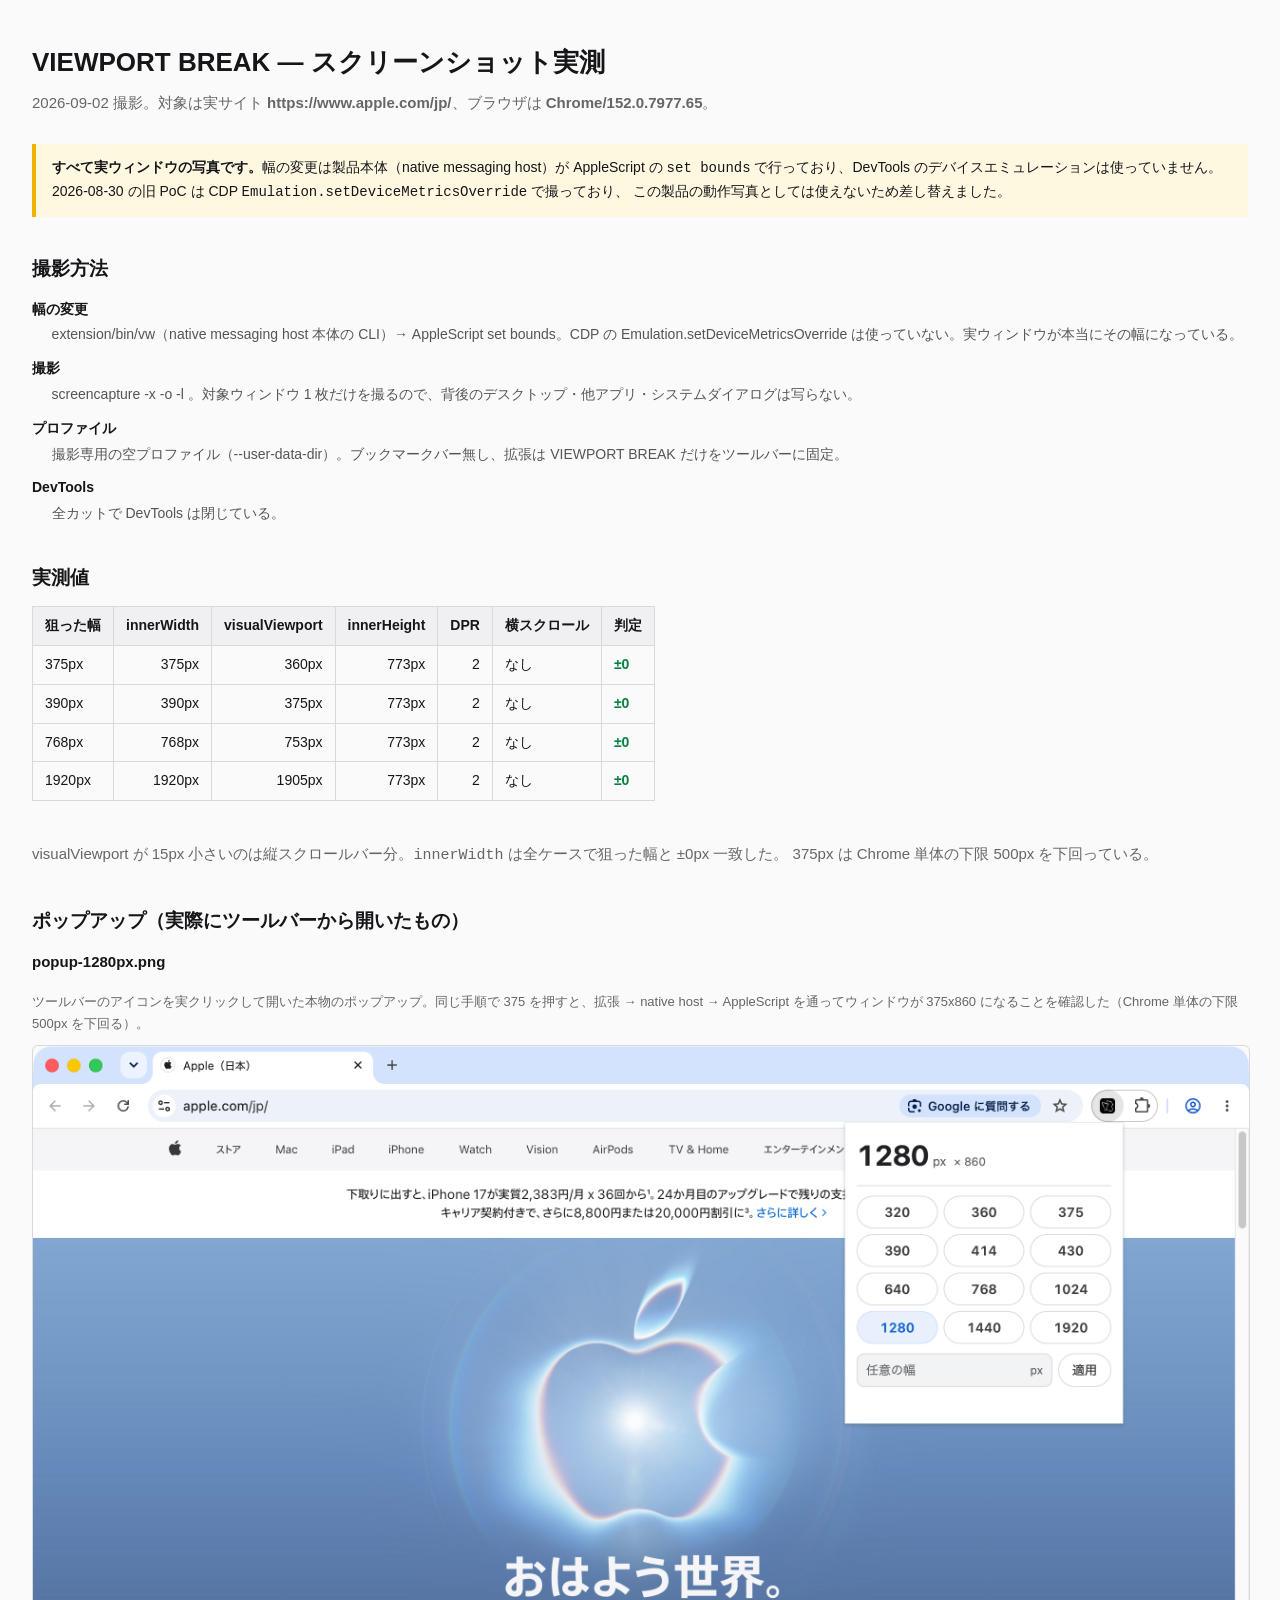
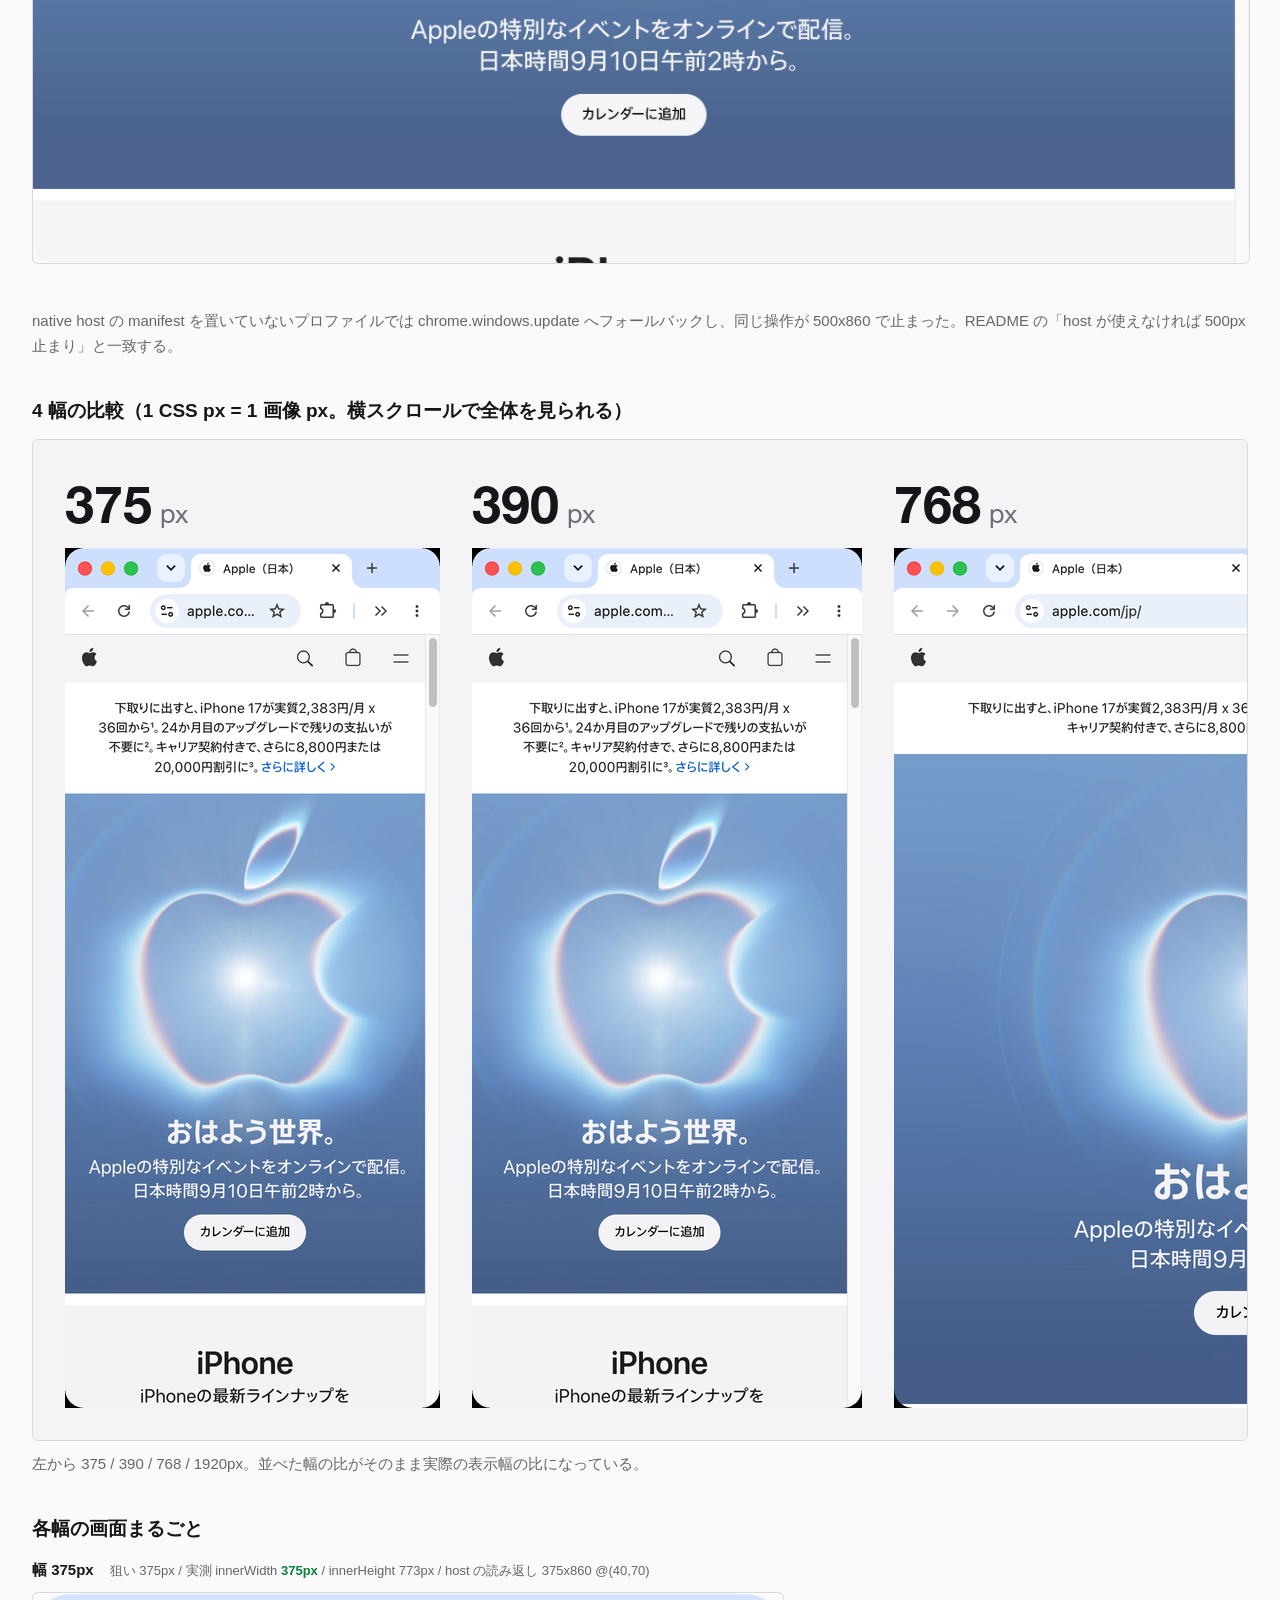
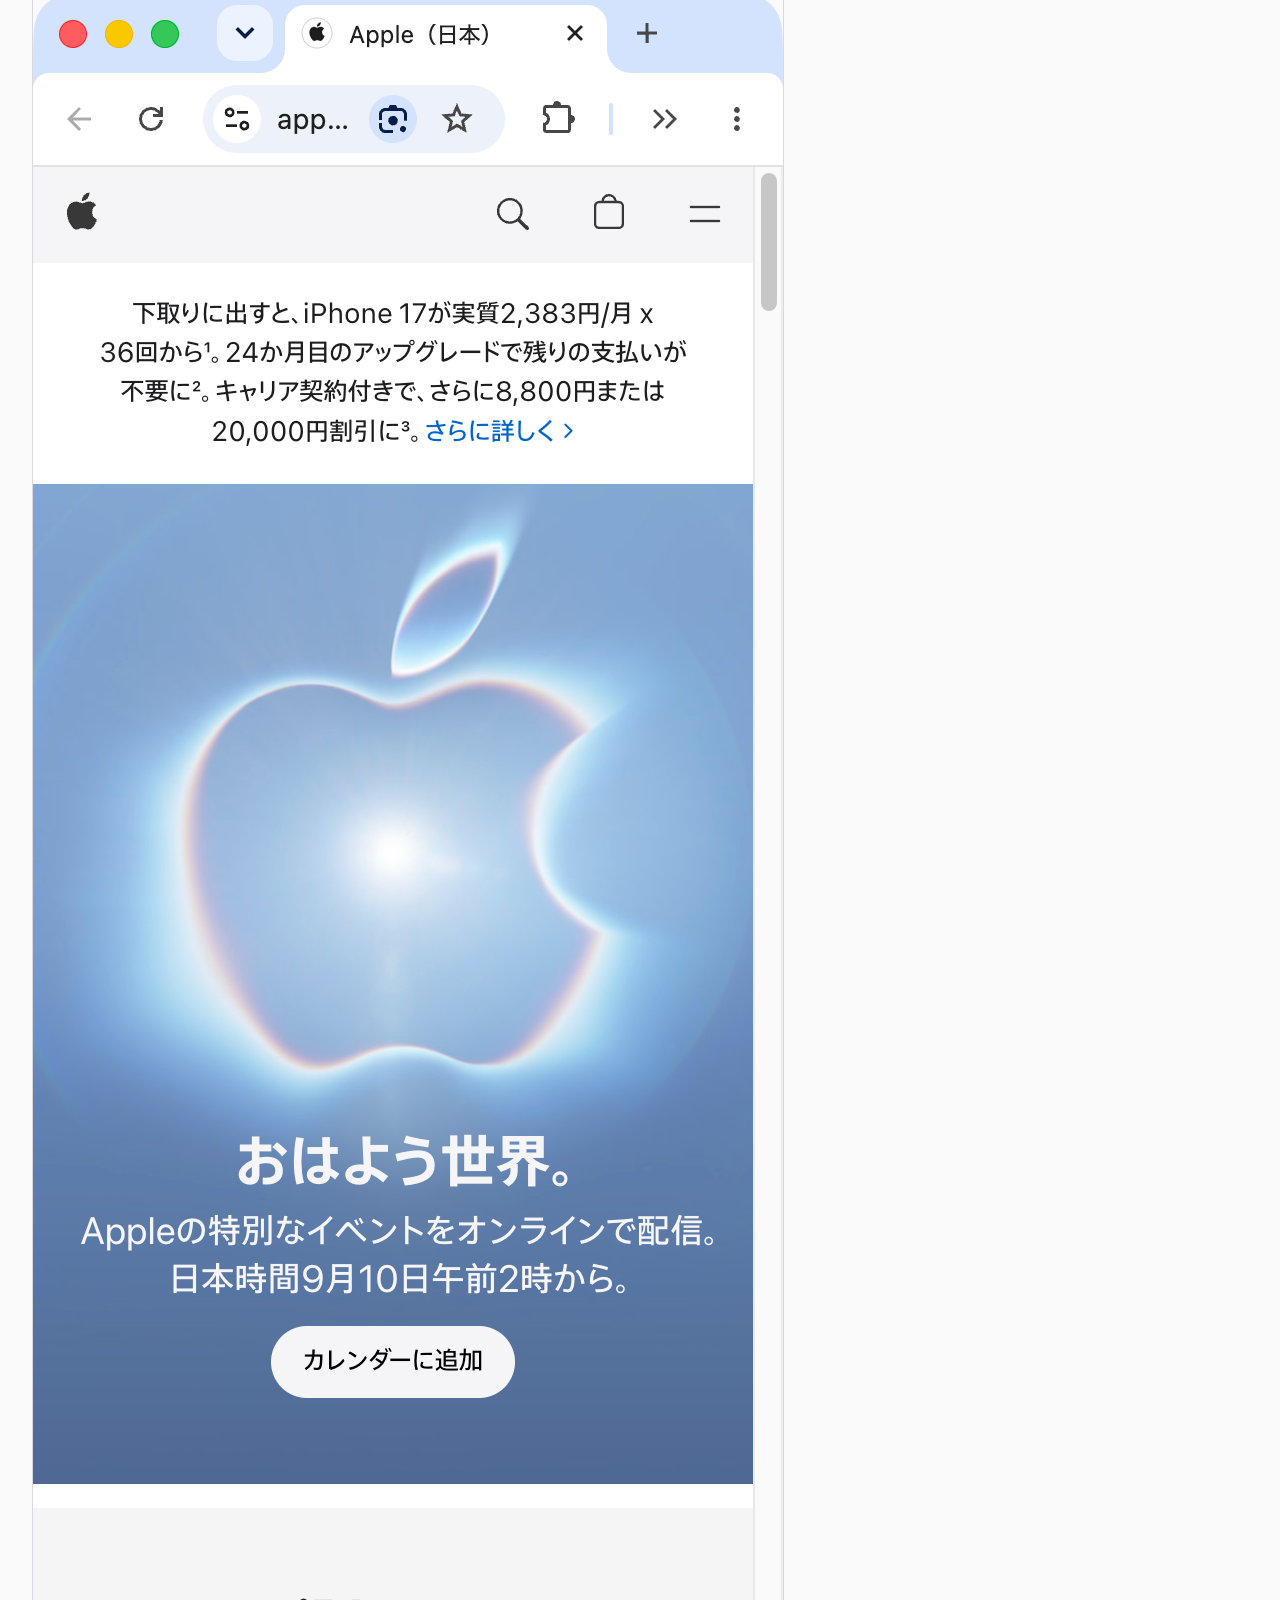
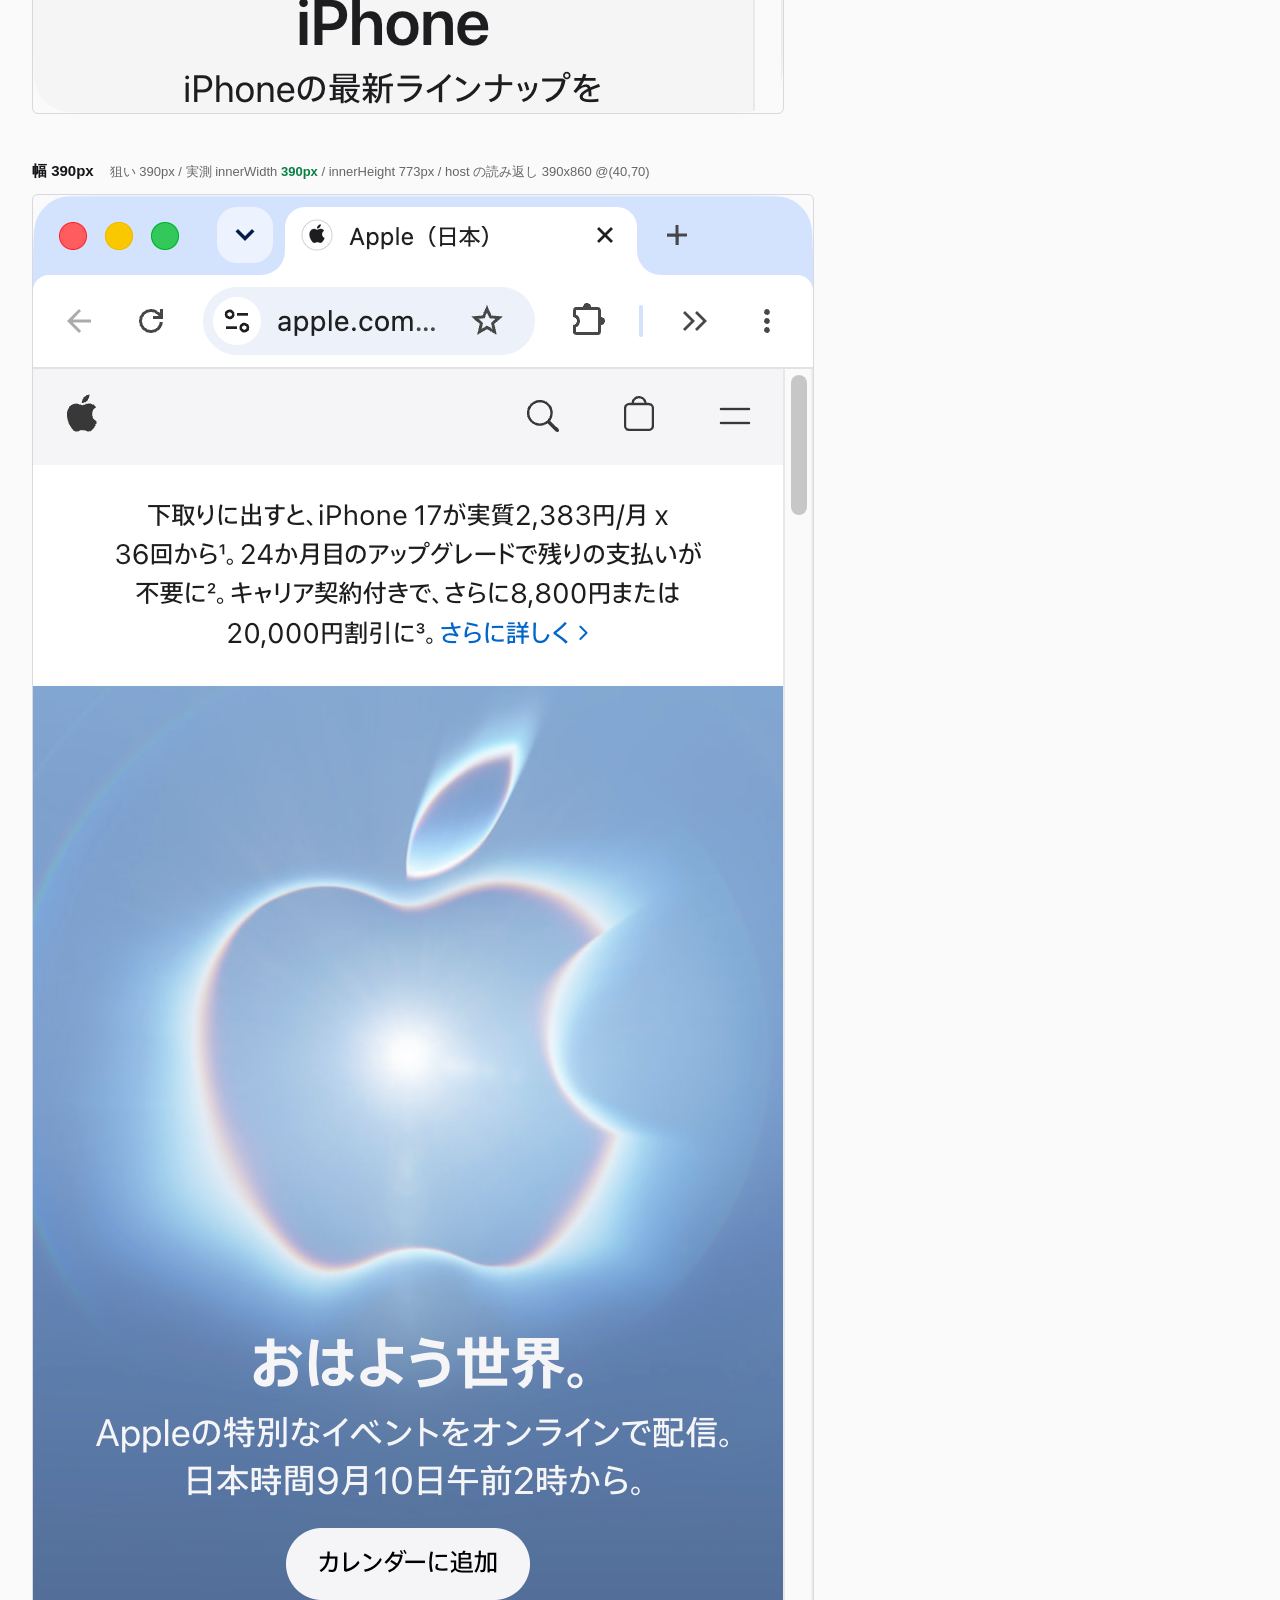
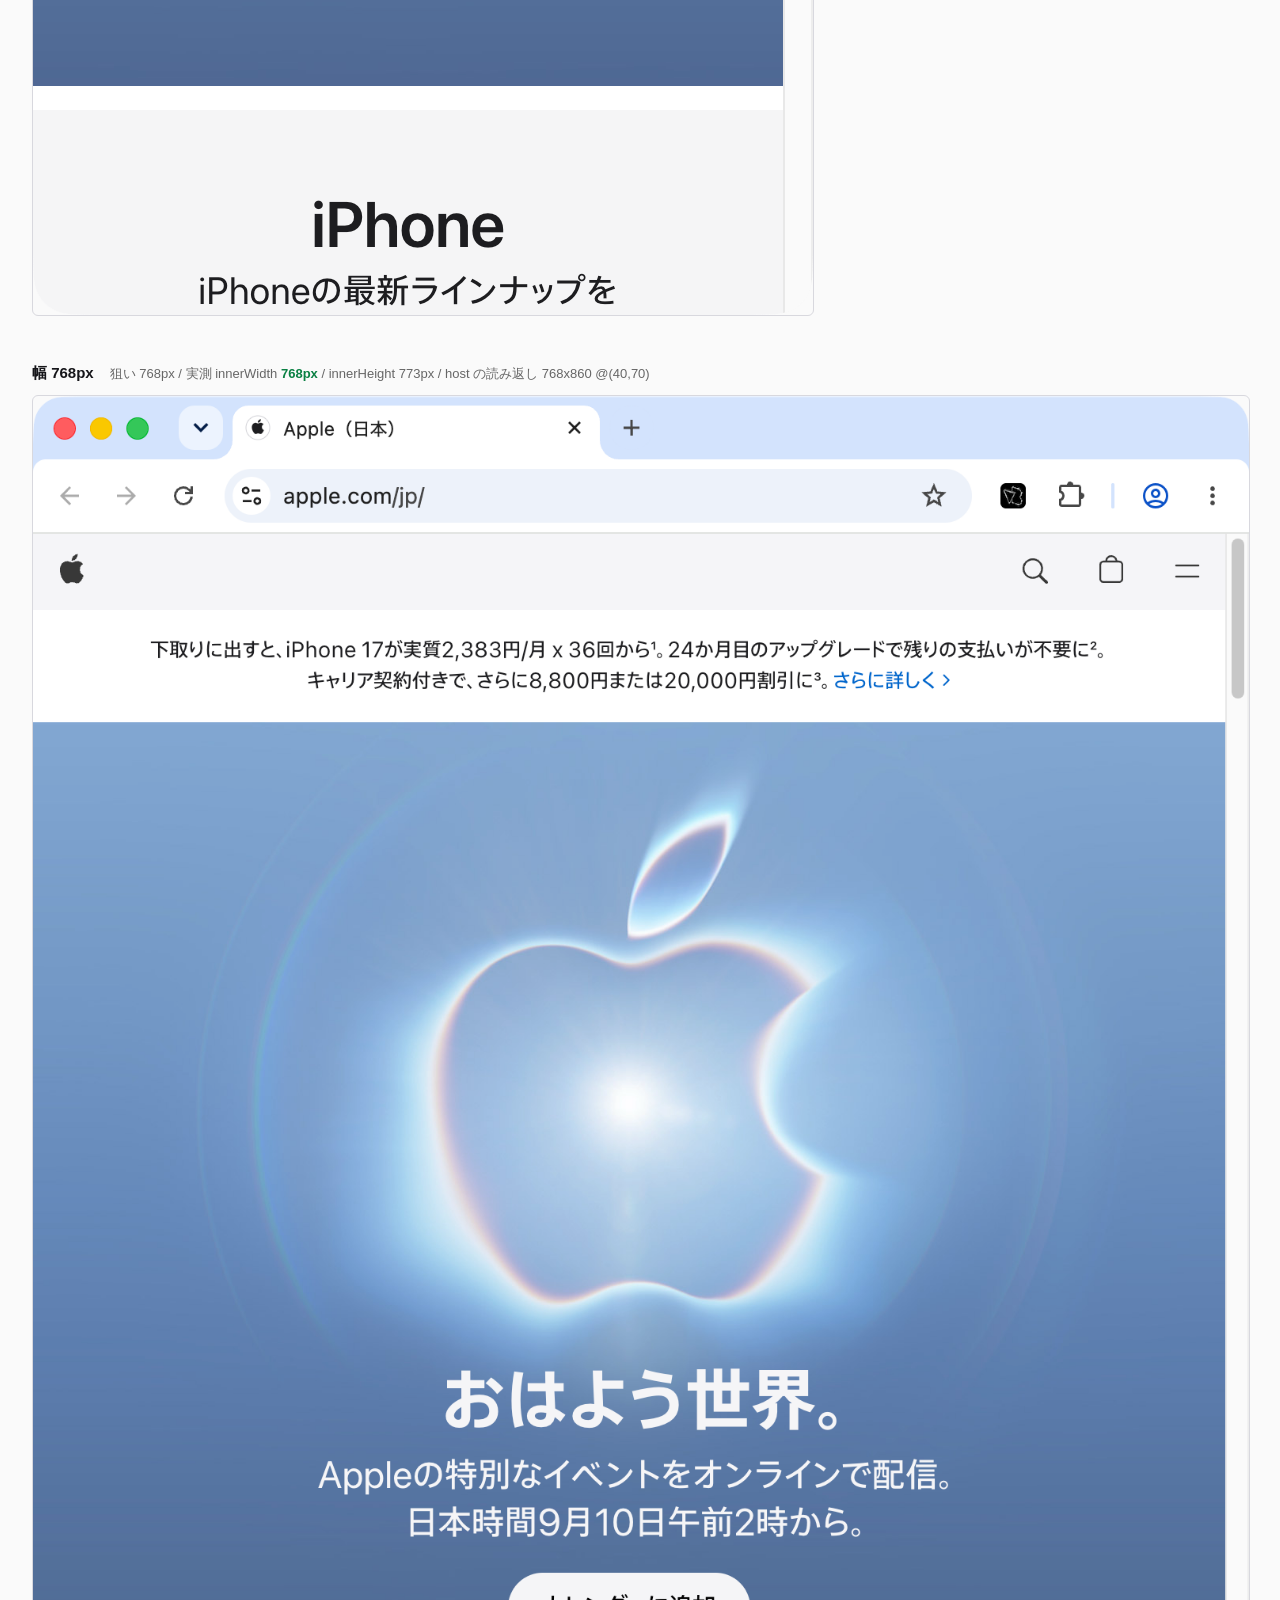
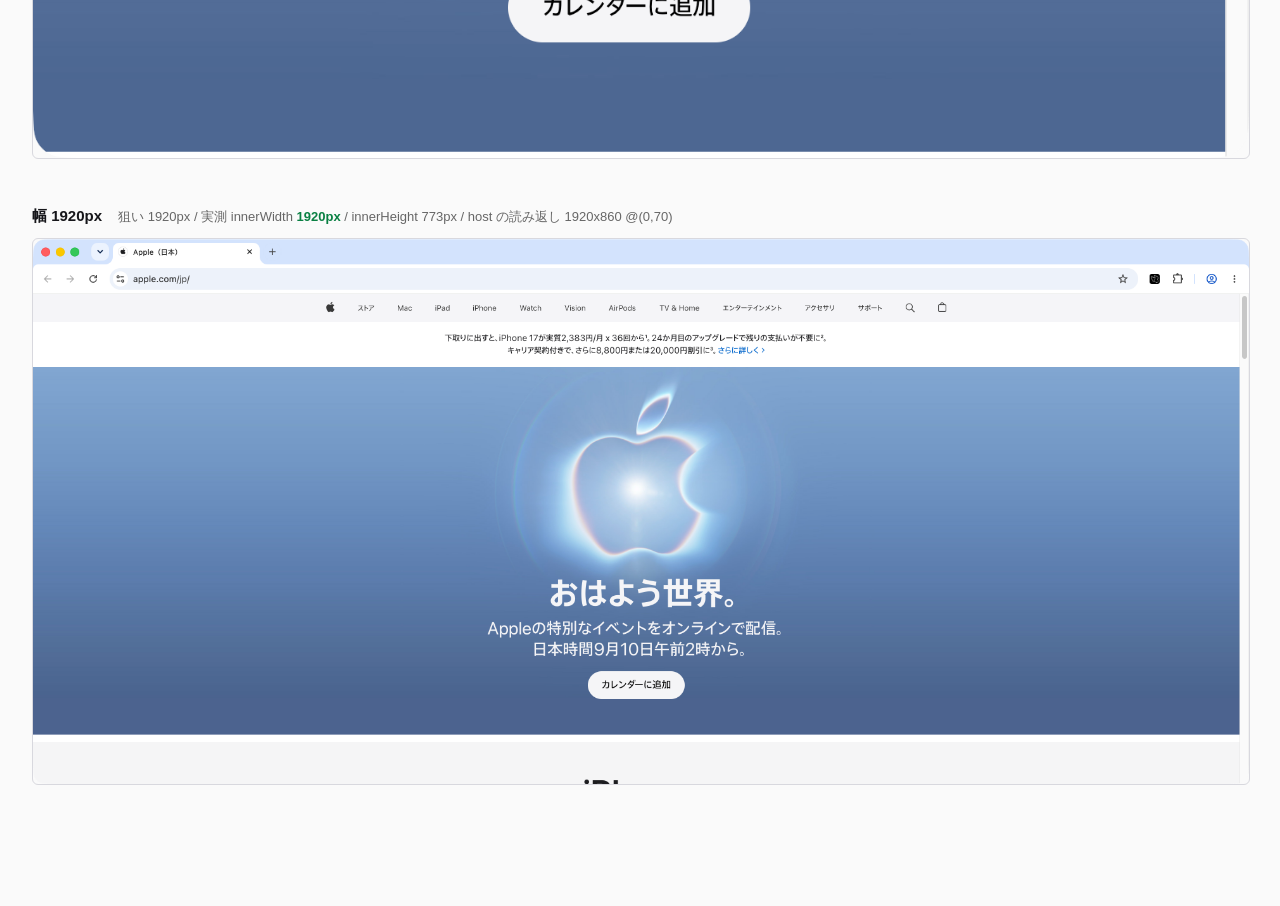
<file: docs/screenshots/index.html>
<!doctype html>
<meta charset="utf-8">
<title>VIEWPORT BREAK — スクリーンショット実測（2026-09-02）</title>
<style>
  :root { color-scheme: light dark; }
  body { margin:0; padding:40px 32px 80px; font:15px/1.7 -apple-system,"Hiragino Sans",sans-serif;
         background:#fafafa; color:#16161a; }
  @media (prefers-color-scheme: dark) { body { background:#111214; color:#e8e8ea; } }
  .wrap { max-width:1400px; margin:0 auto; }
  h1 { font-size:26px; margin:0 0 6px; }
  h2 { font-size:19px; margin:36px 0 12px; }
  .lead { color:#666; margin:0 0 28px; }
  @media (prefers-color-scheme: dark) { .lead { color:#9a9aa2; } }
  table { border-collapse:collapse; margin:0 0 40px; font-size:14px; }
  th,td { border:1px solid #d8d8de; padding:7px 12px; text-align:left; }
  @media (prefers-color-scheme: dark) { th,td { border-color:#33343a; } }
  th { background:#f0f0f3; }
  @media (prefers-color-scheme: dark) { th { background:#1d1e22; } }
  td.n { text-align:right; font-variant-numeric:tabular-nums; }
  td.ok { color:#0a8043; font-weight:700; }
  .g { color:#0a8043; }
  figure { margin:0 0 44px; }
  figcaption { display:flex; gap:16px; align-items:baseline; flex-wrap:wrap; margin-bottom:10px; }
  figcaption span { color:#666; font-size:13px; }
  @media (prefers-color-scheme: dark) { figcaption span { color:#9a9aa2; } }
  img { max-width:100%; border:1px solid #d8d8de; border-radius:6px; display:block; }
  .scroll { overflow-x:auto; border:1px solid #d8d8de; border-radius:6px; }
  .scroll img { max-width:none; border:0; border-radius:0; }
  .note { background:#fff8e1; border-left:4px solid #f0b400; padding:12px 16px; margin:0 0 32px; font-size:14px; }
  @media (prefers-color-scheme: dark) { .note { background:#2a2413; } }
  dl { margin:0 0 32px; font-size:14px; }
  dt { font-weight:700; margin-top:10px; }
  dd { margin:2px 0 0 1.4em; color:#555; }
  @media (prefers-color-scheme: dark) { dd { color:#a6a6ae; } }
</style>
<div class=wrap>
  <h1>VIEWPORT BREAK — スクリーンショット実測</h1>
  <p class=lead>2026-09-02 撮影。対象は実サイト <b>https://www.apple.com/jp/</b>、ブラウザは <b>Chrome/152.0.7977.65</b>。</p>

  <div class=note><b>すべて実ウィンドウの写真です。</b>幅の変更は製品本体（native messaging host）が
  AppleScript の <code>set bounds</code> で行っており、DevTools のデバイスエミュレーションは使っていません。
  2026-08-30 の旧 PoC は CDP <code>Emulation.setDeviceMetricsOverride</code> で撮っており、
  この製品の動作写真としては使えないため差し替えました。</div>

  <h2>撮影方法</h2>
  <dl>
    <dt>幅の変更</dt><dd>extension/bin/vw（native messaging host 本体の CLI）→ AppleScript set bounds。CDP の Emulation.setDeviceMetricsOverride は使っていない。実ウィンドウが本当にその幅になっている。</dd>
    <dt>撮影</dt><dd>screencapture -x -o -l <CGWindowID>。対象ウィンドウ 1 枚だけを撮るので、背後のデスクトップ・他アプリ・システムダイアログは写らない。</dd>
    <dt>プロファイル</dt><dd>撮影専用の空プロファイル（--user-data-dir）。ブックマークバー無し、拡張は VIEWPORT BREAK だけをツールバーに固定。</dd>
    <dt>DevTools</dt><dd>全カットで DevTools は閉じている。</dd>
  </dl>

  <h2>実測値</h2>
  <table>
    <tr><th>狙った幅</th><th>innerWidth</th><th>visualViewport</th><th>innerHeight</th><th>DPR</th><th>横スクロール</th><th>判定</th></tr>
      <tr><td>375px</td><td class=n>375px</td><td class=n>360px</td><td class=n>773px</td><td class=n>2</td><td>なし</td><td class=ok>±0</td></tr>
      <tr><td>390px</td><td class=n>390px</td><td class=n>375px</td><td class=n>773px</td><td class=n>2</td><td>なし</td><td class=ok>±0</td></tr>
      <tr><td>768px</td><td class=n>768px</td><td class=n>753px</td><td class=n>773px</td><td class=n>2</td><td>なし</td><td class=ok>±0</td></tr>
      <tr><td>1920px</td><td class=n>1920px</td><td class=n>1905px</td><td class=n>773px</td><td class=n>2</td><td>なし</td><td class=ok>±0</td></tr>
  </table>
  <p class=lead>visualViewport が 15px 小さいのは縦スクロールバー分。<code>innerWidth</code> は全ケースで狙った幅と ±0px 一致した。
  375px は Chrome 単体の下限 500px を下回っている。</p>

  <h2>ポップアップ（実際にツールバーから開いたもの）</h2>
  <figure>
    <figcaption><b>popup-1280px.png</b><span>ツールバーのアイコンを実クリックして開いた本物のポップアップ。同じ手順で 375 を押すと、拡張 → native host → AppleScript を通ってウィンドウが 375x860 になることを確認した（Chrome 単体の下限 500px を下回る）。</span></figcaption>
    <img src="popup-1280px.png" alt="VIEWPORT BREAK のポップアップ">
  </figure>
  <p class=lead>native host の manifest を置いていないプロファイルでは chrome.windows.update へフォールバックし、同じ操作が 500x860 で止まった。README の「host が使えなければ 500px 止まり」と一致する。</p>

  <h2>4 幅の比較（1 CSS px = 1 画像 px。横スクロールで全体を見られる）</h2>
  <div class=scroll><img src="comparison-4widths.png" alt="375/390/768/1920 の比較"></div>
  <p class=lead style="margin-top:10px">左から 375 / 390 / 768 / 1920px。並べた幅の比がそのまま実際の表示幅の比になっている。</p>

  <h2>各幅の画面まるごと</h2>
    <figure>
      <figcaption><b>幅 375px</b><span>狙い 375px / 実測 innerWidth <b class=g>375px</b> / innerHeight 773px / host の読み返し 375x860 @(40,70)</span></figcaption>
      <img src="viewport-0375px.png" alt="幅 375px の Chrome ウィンドウ">
    </figure>
    <figure>
      <figcaption><b>幅 390px</b><span>狙い 390px / 実測 innerWidth <b class=g>390px</b> / innerHeight 773px / host の読み返し 390x860 @(40,70)</span></figcaption>
      <img src="viewport-0390px.png" alt="幅 390px の Chrome ウィンドウ">
    </figure>
    <figure>
      <figcaption><b>幅 768px</b><span>狙い 768px / 実測 innerWidth <b class=g>768px</b> / innerHeight 773px / host の読み返し 768x860 @(40,70)</span></figcaption>
      <img src="viewport-0768px.png" alt="幅 768px の Chrome ウィンドウ">
    </figure>
    <figure>
      <figcaption><b>幅 1920px</b><span>狙い 1920px / 実測 innerWidth <b class=g>1920px</b> / innerHeight 773px / host の読み返し 1920x860 @(0,70)</span></figcaption>
      <img src="viewport-1920px.png" alt="幅 1920px の Chrome ウィンドウ">
    </figure>
</div>
</file>
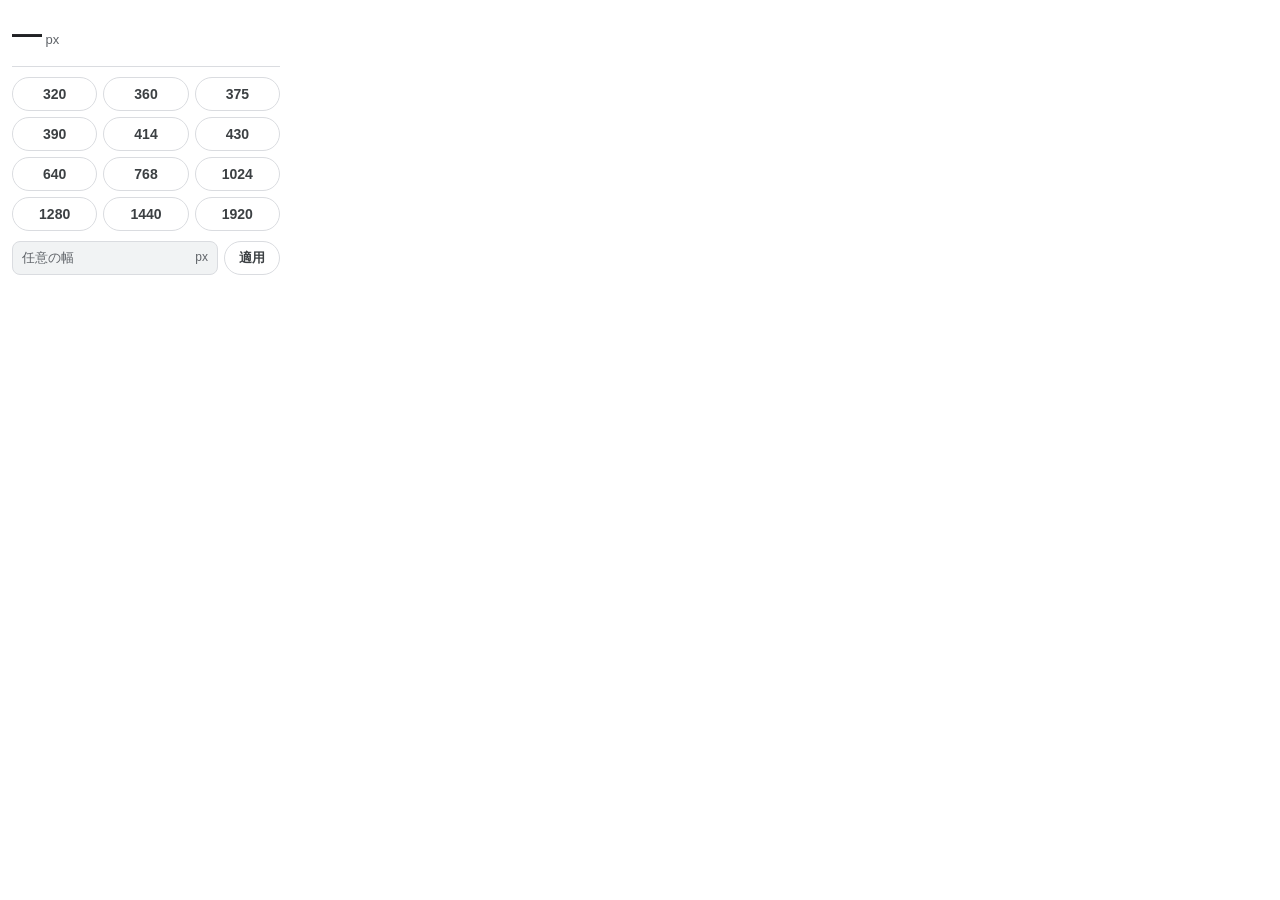
<file: extension/popup.html>
<!doctype html>
<meta charset="utf-8">
<link rel="stylesheet" href="popup.css">
<div id="app">
  <header>
    <div class="now">
      <span id="curW" class="num">—</span><span class="unit">px</span>
      <span id="curH" class="sub"></span>
    </div>
  </header>

  <div id="grid" class="grid"></div>

  <form id="customForm" class="custom">
    <label class="field">
      <input id="customW" type="number" min="1" max="4000" step="1" placeholder="任意の幅" inputmode="numeric">
      <span class="field__unit">px</span>
    </label>
    <button type="submit" class="btn">適用</button>
  </form>

  <div id="msg" class="msg" role="status"></div>
</div>
<script type="module" src="popup.js"></script>
</file>
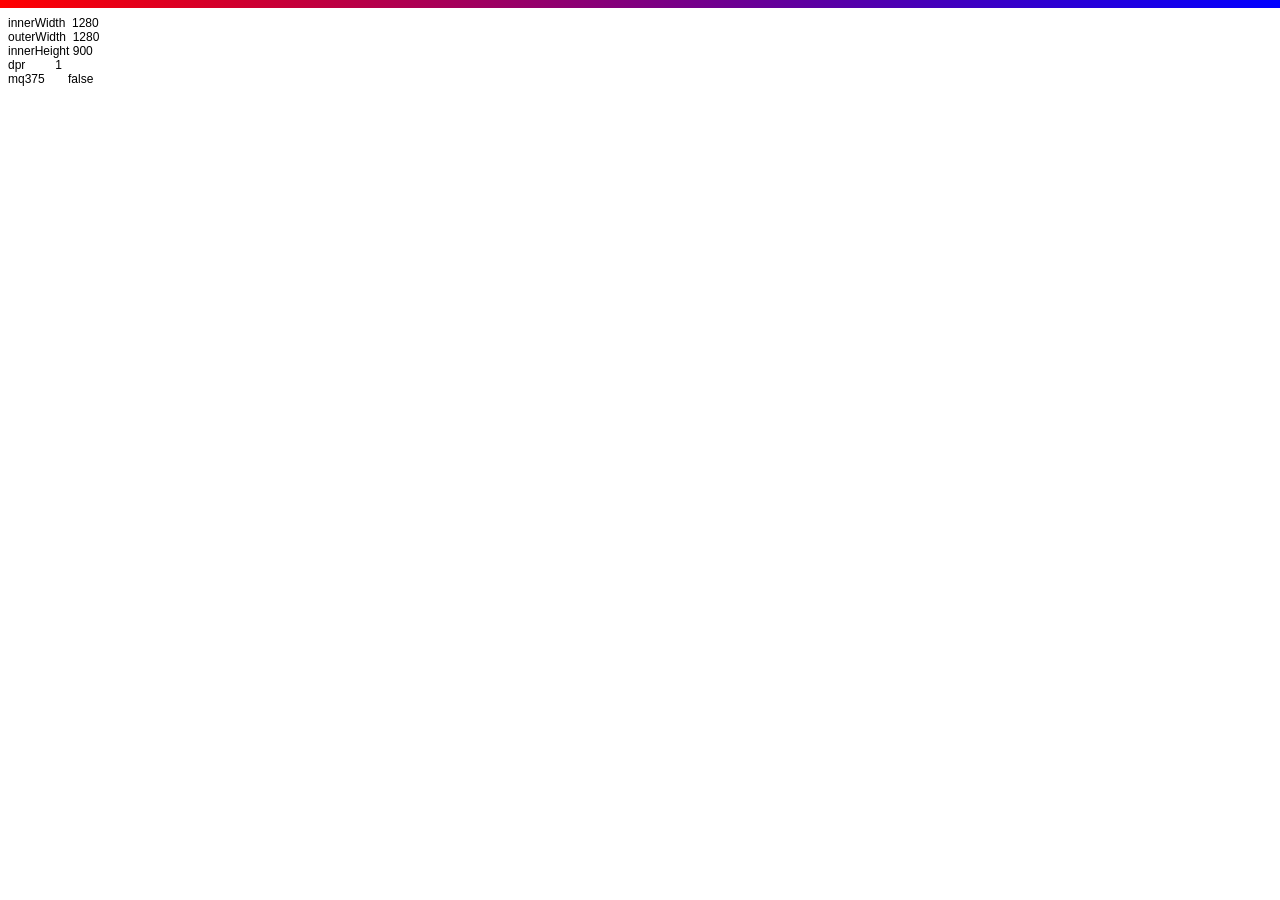
<file: docs/evidence/window-floor-2026-08-30/probe.html>
<!doctype html><meta charset="utf-8"><title>floor probe</title>
<style>body{margin:0;font:12px -apple-system,sans-serif}
#bar{height:8px;background:linear-gradient(90deg,#f00,#00f)}
#o{padding:8px;white-space:pre}</style>
<div id="bar"></div><div id="o"></div>
<script>
function u(){o.textContent=`innerWidth  ${innerWidth}
outerWidth  ${outerWidth}
innerHeight ${innerHeight}
dpr         ${devicePixelRatio}
mq375       ${matchMedia('(max-width:389px)').matches}`;}
u();addEventListener('resize',u);
</script>
</file>
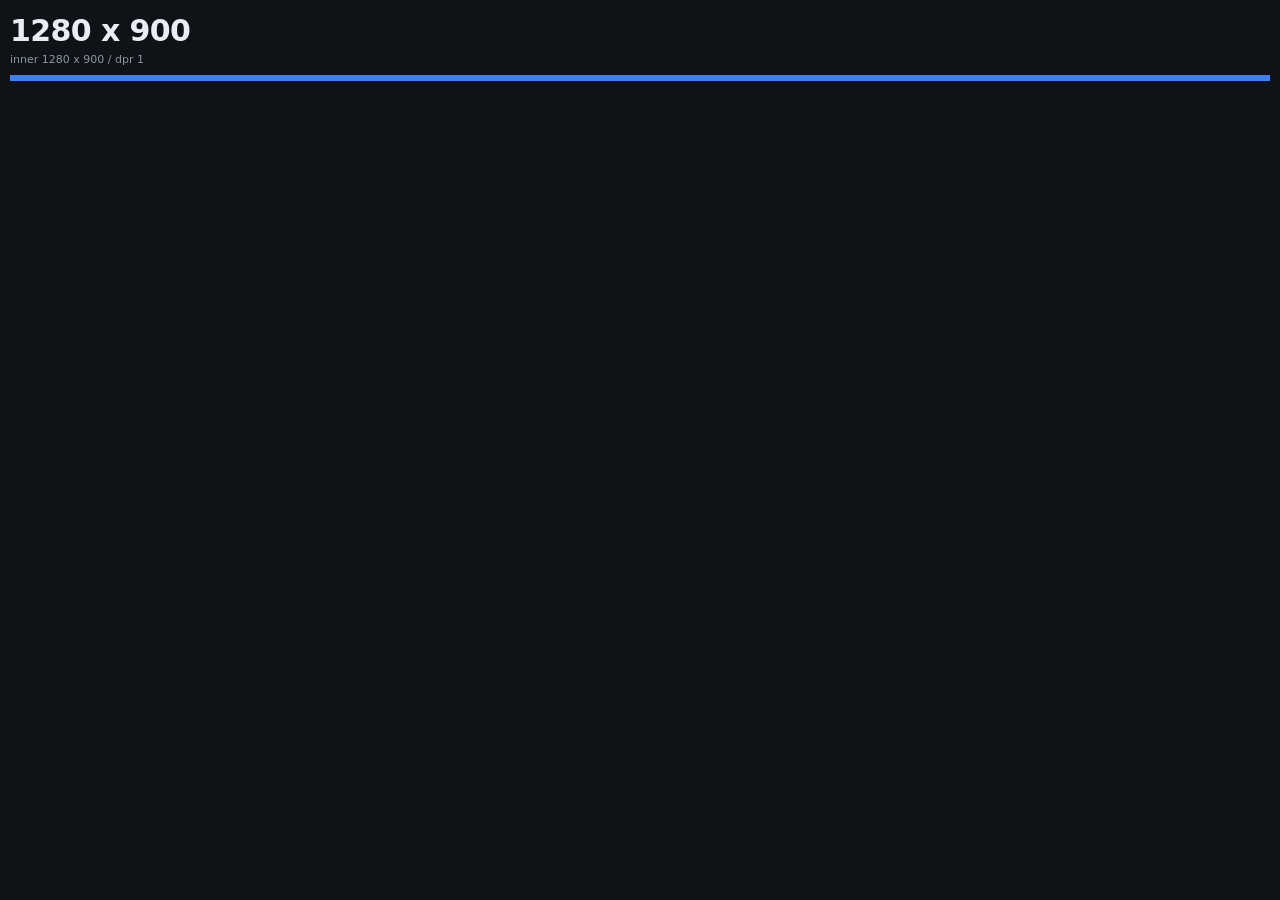
<file: docs/evidence/extonly-2026-08-30/www/m.html>
<!doctype html><meta charset="utf-8"><title>viewport probe</title>
<style>html,body{margin:0;font:13px/1.4 -apple-system,system-ui,sans-serif;background:#0f1216;color:#e9eef4}
#b{padding:10px}#w{font-size:30px;font-weight:700;letter-spacing:-.02em}
.k{color:#8b98a6;font-size:11px}.bar{height:6px;background:#3b82f6;margin-top:8px}</style>
<div id="b"><div id="w">-</div><div class="k" id="d">-</div><div class="bar"></div></div>
<script>
function p(){document.getElementById('w').textContent=outerWidth+' x '+outerHeight;
document.getElementById('d').textContent='inner '+innerWidth+' x '+innerHeight+' / dpr '+devicePixelRatio;}
addEventListener('resize',p);p();
window.vdM=()=>({outerWidth,innerWidth,outerHeight,innerHeight,devicePixelRatio,href:location.href});
</script>
</file>
<file: extension/popup.css>
/* 配色・角丸は MapFeed の DESIGN.md（Google Maps 寄りの Material 系）に合わせる。
   ボタンは「白地 + 細ボーダー + pill」で統一し、選択中だけ accent-subtle を敷く。 */
:root {
  --surface: #ffffff;
  --surface-muted: #f1f3f4;
  --fg: #202124;
  --chip-text: #3c4043;
  --dim: #5f6368;
  --line: #dadce0;
  --accent: #1a73e8;
  --accent-pressed: #1967d2;
  --accent-subtle: #e8f0fe;
  --accent-border: #d2e3fc;
  --err: #d33b2c;   /* MapFeed critical(#EA4335) は文字色には浅いので 1 段落とす */
  --warn: #9a6400;  /* 同じく warning(#FBBC04) は塗り用。文字はこの濃さで読ませる */
}
@media (prefers-color-scheme: dark) {
  :root {
    --surface: #202124; --surface-muted: #2a2b2e; --fg: #e8eaed;
    --chip-text: #dadce0; --dim: #9aa0a6; --line: #3c4043;
    --accent: #8ab4f8; --accent-pressed: #aecbfa;
    --accent-subtle: #1f3350; --accent-border: #2f4b73;
    --err: #f28b82; --warn: #fdd663;
  }
}
* { box-sizing: border-box; }
body {
  margin: 0; width: 292px;
  font: 13px/1.45 -apple-system, BlinkMacSystemFont, "Hiragino Sans", "Noto Sans JP", sans-serif;
  background: var(--surface); color: var(--fg);
}
#app { padding: 12px; }
header {
  display: flex; align-items: baseline;
  padding-bottom: 10px; margin-bottom: 10px;
  border-bottom: 1px solid var(--line);
}
.now { display: flex; align-items: baseline; gap: 4px; }
.num { font-size: 30px; font-weight: 650; letter-spacing: -0.02em; font-variant-numeric: tabular-nums; }
.unit { font-size: 13px; color: var(--dim); }
.sub { font-size: 12px; color: var(--dim); margin-left: 4px; font-variant-numeric: tabular-nums; }

/* ---- プリセット ---- */
.grid { display: grid; grid-template-columns: repeat(3, 1fr); gap: 6px; }
.btn {
  appearance: none; font-family: inherit;
  background: var(--surface); color: var(--chip-text);
  border: 1px solid var(--line); border-radius: 999px;
  cursor: pointer; transition: background .1s, border-color .1s;
}
.grid .btn {
  padding: 8px 4px; font-size: 14px; font-weight: 600;
  font-variant-numeric: tabular-nums;
}
.btn:hover { background: var(--surface-muted); }
.btn:active { transform: translateY(1px); }
.btn:focus-visible { outline: 2px solid var(--accent); outline-offset: 1px; }
.grid .btn.is-current {
  background: var(--accent-subtle); border-color: var(--accent-border);
  color: var(--accent-pressed);
}

/* ---- 任意の幅 ---- */
/* ボタンが白地 + ボーダーになったので、入力欄は「塗り + 角丸長方形 + px 単位」
   にして、pill のボタン群と一目で別物に見えるようにする。 */
.custom { display: flex; gap: 6px; margin-top: 10px; }
.field {
  flex: 1; min-width: 0; display: flex; align-items: center; gap: 2px;
  padding: 0 9px; border: 1px solid var(--line); border-radius: 8px;
  background: var(--surface-muted);
}
.field:focus-within { border-color: var(--accent); box-shadow: 0 0 0 1px var(--accent); }
.field input {
  flex: 1; min-width: 0; width: 100%;
  font: inherit; font-variant-numeric: tabular-nums;
  padding: 7px 0; border: 0; background: none; color: var(--fg);
}
.field input:focus { outline: none; }
.field input::placeholder { color: var(--dim); }
.field input::-webkit-outer-spin-button,
.field input::-webkit-inner-spin-button { -webkit-appearance: none; margin: 0; }
.field__unit { font-size: 12px; color: var(--dim); }
.custom .btn { padding: 7px 14px; font-weight: 600; font-size: 13px; }

.msg { margin-top: 9px; font-size: 11.5px; line-height: 1.5; color: var(--dim); min-height: 1.5em; }
.msg.is-err  { color: var(--err); }
.msg.is-warn { color: var(--warn); }
</file>
